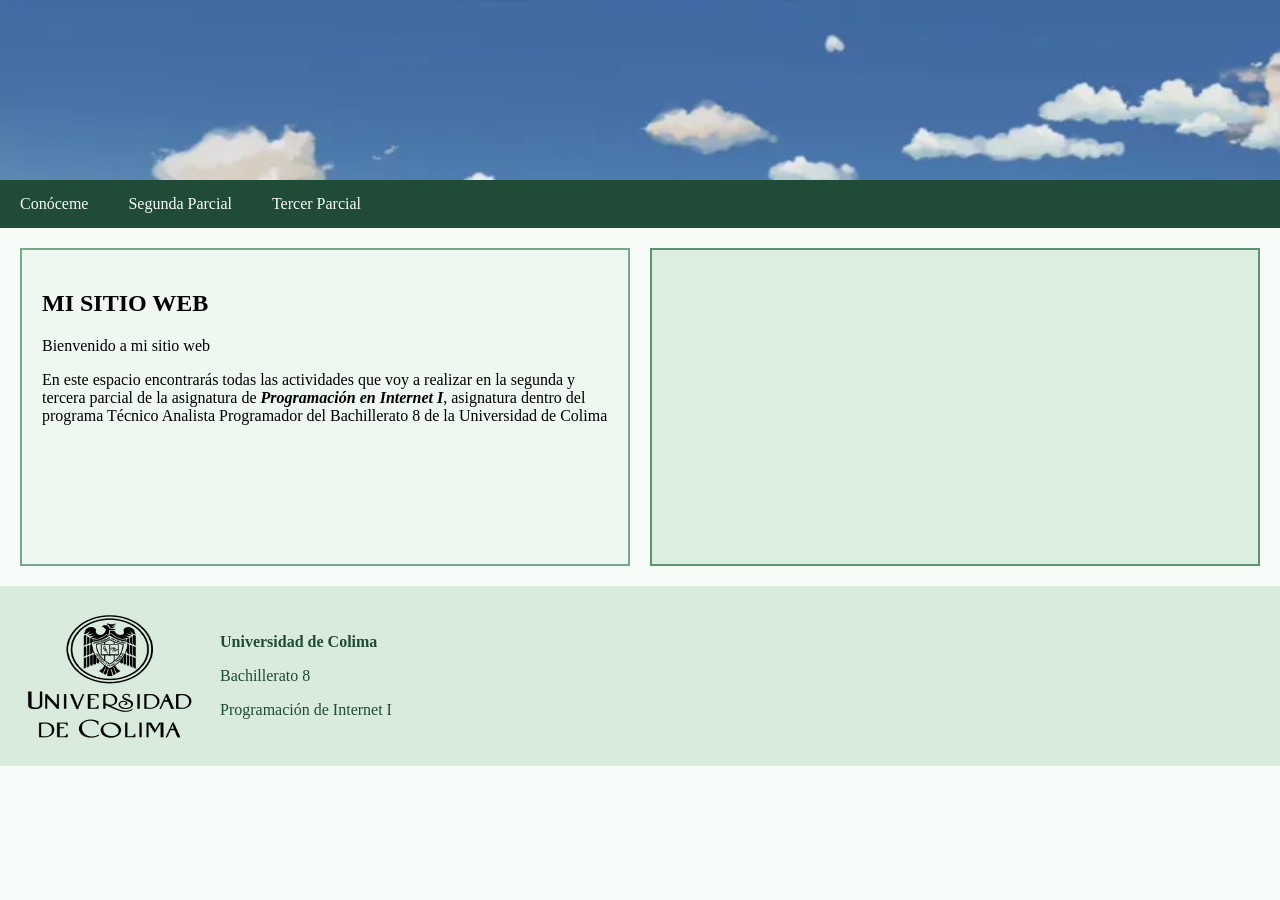
<file: index.html>
<!DOCTYPE html>
<html lang="es">
<head>
    <meta charset="UTF-8">
    <meta name="viewport" content="width=device-width, initial-scale=1.0">
    <title>Mi sitio web</title>
    <link rel="stylesheet" href="estilos.css">
</head>
<body>
    <header><a href="index.html"><img src="imagen11.webp" id="img1" alt="Imagen de cabecera"></a></header>
    <nav>
        <ul>
            <li><a href="informacion.html">Conóceme</a>
                <ul>
                    <li><a href="informacion.html">Información personal</a></li>
                    <li><a href="pasatiempos.html">Pasatiempos</a></li>
                </ul>
            </li>
            <li><a href="posiciones.html">Segunda Parcial</a>
                <ul>
                    <li><a href="practica1.html">Práctica uno</a></li>
                    <li><a href="posiciones.html">Posiciones</a></li>
                    <li><a href="mundodigital.html">Mundo Digital</a></li>
                    <li><a href="practica-posiciones.html">Práctica de posiciones</a></li>
                    <li><a href="comunidad.html">Comunidad Digital</a></li>
                </ul>
            </li>
            <li><a aria-disabled="true" title="Contenido pendiente">Tercer Parcial</a></li>
        </ul>
    </nav>
    <section>
        <aside class="principal">
            <h2>MI SITIO WEB</h2>
            <p>Bienvenido a mi sitio web</p>
            <p>En este espacio encontrarás todas las actividades que voy a realizar en la
                segunda y tercera parcial de la asignatura de <b><i>Programación en Internet I</i></b>,
                asignatura dentro del programa Técnico Analista Programador del Bachillerato 8 de la
                Universidad de Colima
            </p>
        </aside>
        <aside class="secundario">
            <iframe
                width="100%"
                height="315"
                src="https://www.youtube.com/embed/0KFDWqRZJaQ?si=Lrq4hNMOryqBTDmu"
                title="Gato tocando el piano"
                frameborder="0"
                allowfullscreen>
            </iframe>
        </aside>
    </section>
    <footer>
        <img src="logo_udc.png" alt="Universidad de Colima">
        <div>
            <p><strong>Universidad de Colima</strong></p>
            <p>Bachillerato 8</p>
            <p>Programación de Internet I</p>
        </div>
    </footer>
</body>
</html>
</file>
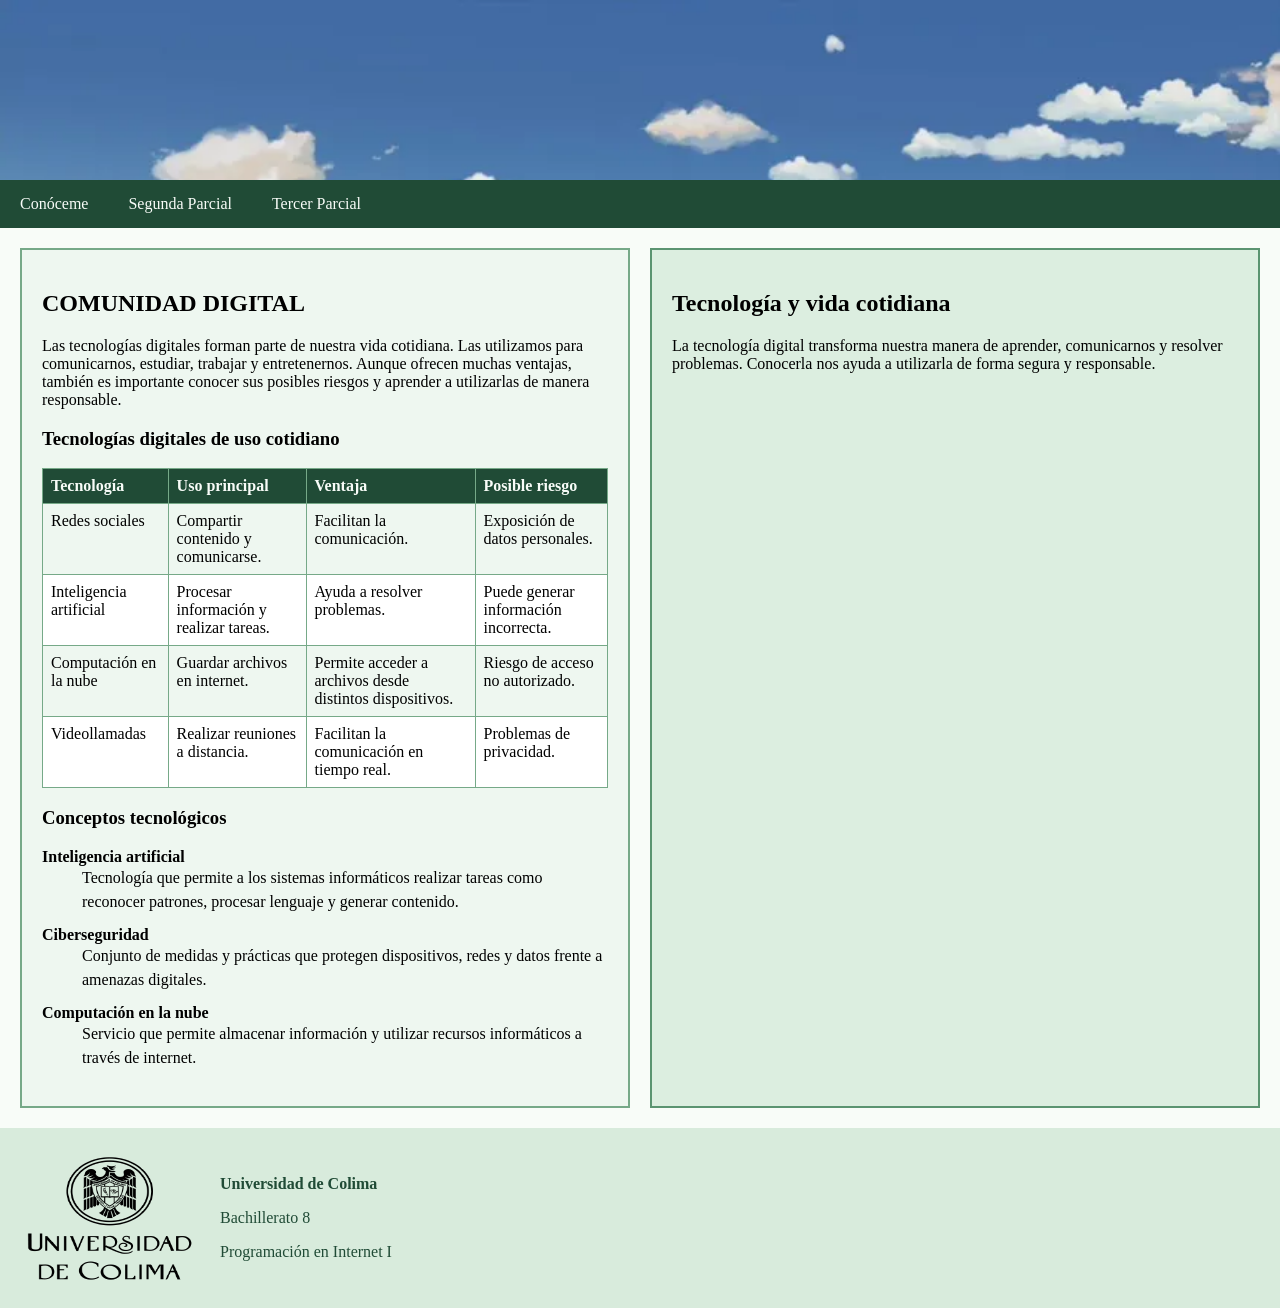
<file: comunidad.html>
<!DOCTYPE html>
<html lang="es">
<head>
    <meta charset="UTF-8">
    <meta name="viewport" content="width=device-width, initial-scale=1.0">
    <title>Mi sitio web</title>
    <link rel="stylesheet" href="estilos.css">
</head>
<body>
    <header><a href="index.html"><img src="imagen11.webp" id="img1" alt="Imagen de cabecera"></a></header>
    <nav>
        <ul>
            <li><a href="informacion.html">Conóceme</a>
                <ul>
                    <li><a href="informacion.html">Información personal</a></li>
                    <li><a href="pasatiempos.html">Pasatiempos</a></li>
                </ul>
            </li>
            <li><a href="posiciones.html">Segunda Parcial</a>
                <ul>
                    <li><a href="practica1.html">Práctica uno</a></li>
                    <li><a href="posiciones.html">Posiciones</a></li>
                    <li><a href="mundodigital.html">Mundo Digital</a></li>
                    <li><a href="practica-posiciones.html">Práctica de posiciones</a></li>
                    <li><a href="comunidad.html">Comunidad Digital</a></li>
                </ul>
            </li>
            <li><a aria-disabled="true" title="Contenido pendiente">Tercer Parcial</a></li>
        </ul>
    </nav>
    <section>
        <aside class="principal">
            <h2>COMUNIDAD DIGITAL</h2>

            <p>
                Las tecnologías digitales forman parte de nuestra vida cotidiana.
                Las utilizamos para comunicarnos, estudiar, trabajar y entretenernos.
                Aunque ofrecen muchas ventajas, también es importante conocer sus
                posibles riesgos y aprender a utilizarlas de manera responsable.
            </p>

            <h3>Tecnologías digitales de uso cotidiano</h3>

            <table>
                <tr>
                    <th>Tecnología</th>
                    <th>Uso principal</th>
                    <th>Ventaja</th>
                    <th>Posible riesgo</th>
                </tr>
                <tr>
                    <td>Redes sociales</td>
                    <td>Compartir contenido y comunicarse.</td>
                    <td>Facilitan la comunicación.</td>
                    <td>Exposición de datos personales.</td>
                </tr>
                <tr>
                    <td>Inteligencia artificial</td>
                    <td>Procesar información y realizar tareas.</td>
                    <td>Ayuda a resolver problemas.</td>
                    <td>Puede generar información incorrecta.</td>
                </tr>
                <tr>
                    <td>Computación en la nube</td>
                    <td>Guardar archivos en internet.</td>
                    <td>Permite acceder a archivos desde distintos dispositivos.</td>
                    <td>Riesgo de acceso no autorizado.</td>
                </tr>
                <tr>
                    <td>Videollamadas</td>
                    <td>Realizar reuniones a distancia.</td>
                    <td>Facilitan la comunicación en tiempo real.</td>
                    <td>Problemas de privacidad.</td>
                </tr>
            </table>

            <h3>Conceptos tecnológicos</h3>

            <dl>
                <dt><strong>Inteligencia artificial</strong></dt>
                <dd>
                    Tecnología que permite a los sistemas informáticos realizar
                    tareas como reconocer patrones, procesar lenguaje y generar contenido.
                </dd>

                <dt><strong>Ciberseguridad</strong></dt>
                <dd>
                    Conjunto de medidas y prácticas que protegen dispositivos,
                    redes y datos frente a amenazas digitales.
                </dd>

                <dt><strong>Computación en la nube</strong></dt>
                <dd>
                    Servicio que permite almacenar información y utilizar recursos
                    informáticos a través de internet.
                </dd>
            </dl>
        </aside>
        <aside class="secundario">
            <h2>Tecnología y vida cotidiana</h2>

            <p>
                La tecnología digital transforma nuestra manera de aprender,
                comunicarnos y resolver problemas. Conocerla nos ayuda a utilizarla
                de forma segura y responsable.
            </p>

            <iframe
                width="100%"
                height="315"
                src="https://www.youtube.com/embed/pWw4UtQhdek"
                title="Video sobre tecnología y programación"
                frameborder="0"
                allowfullscreen>
            </iframe>
        </aside>
    </section>
    <footer>
        <img src="logo_udc.png" alt="Universidad de Colima">
        <div>
            <p><strong>Universidad de Colima</strong></p>
            <p>Bachillerato 8</p>
            <p>Programación en Internet I</p>
        </div>
    </footer>
</body>
</html>
</file>
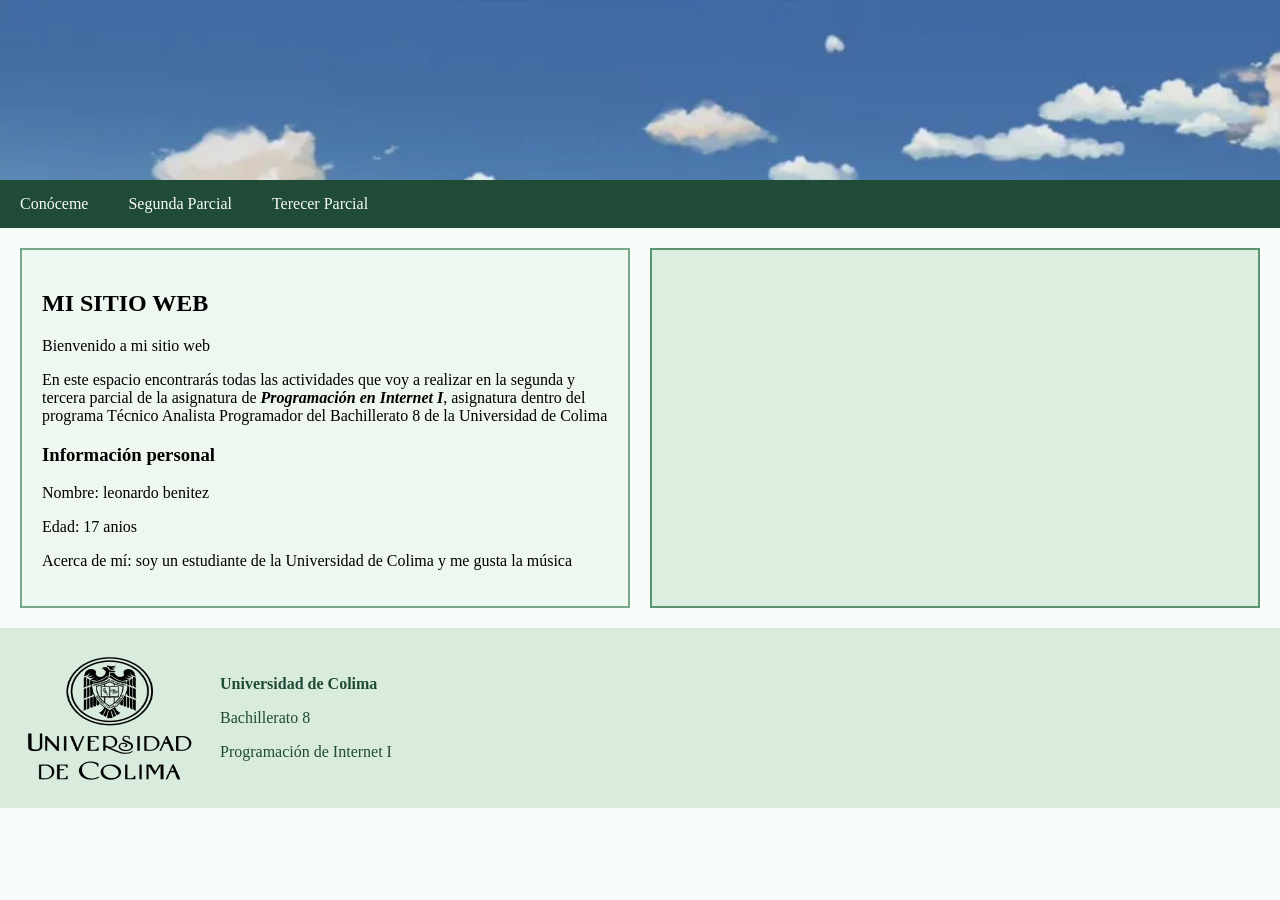
<file: informacion.html>
<!DOCTYPE html>
<html lang="es">
<head>
    <meta charset="UTF-8">
    <meta name="viewport" content="width=device-width, initial-scale=1.0">
    <title>Mi sitio web</title>
    <!-- Hacemos referencia a los estilos de mi página -->
     <link rel="stylesheet" href="estilos.css">
</head>
<body>
    <header><a href="index.html"><img src="imagen11.webp" id="img1" alt="Imagen de cabecera"></a></header>
    <nav>
        <ul>
            <li><a href="informacion.html">Conóceme</a>
            <ul>
                <li><a href="informacion.html">Información personal</a></li>
                <li><a href="pasatiempos.html">Pasatiempos</a></li>
            </ul>
        </li>
        <li><a href="posiciones.html">Segunda Parcial</a>
            <ul>
                <li><a href="practica1.html">Práctica uno</a></li>
                <li><a href="posiciones.html">Posiciones</a></li>
                <li><a href="mundodigital.html">Mundo Digital</a></li>
                <li><a href="practica-posiciones.html">Práctica de posiciones</a></li>
                <li><a href="comunidad.html">Comunidad Digital</a></li>
            </ul>
        </li>
        <li><a aria-disabled="true" title="Contenido pendiente">Terecer Parcial</a></li>
    </ul>
</nav>
<section>
    <aside class="principal"><h2>MI SITIO WEB</h2>
        <p>Bienvenido a mi sitio web</p>
        <p>En este espacio encontrarás todas las actividades que voy a realizar en la 
            segunda y tercera parcial de la asignatura de <b><i>Programación en Internet I</i></b>, 
        asignatura dentro del programa Técnico Analista Programador del Bachillerato 8 de la 
    Universidad de Colima</p>
        <!-- Completa estos espacios con tus datos personales. -->
        <h3>Información personal</h3>
        <p>Nombre: leonardo benitez</p>
        <p>Edad: 17 anios</p>
        <p>Acerca de mí: soy un estudiante de la Universidad de Colima y me gusta la música</p>
    </aside>
    <aside class="secundario">
    </aside>
</section>
<footer>
    <img src="logo_udc.png" alt="Universidad de Colima">
    <div>
        <p><strong>Universidad de Colima</strong></p>
        <p>Bachillerato 8</p>
        <p>Programación de Internet I</p>
    </div>
</footer>   
</body>
</html>
</file>
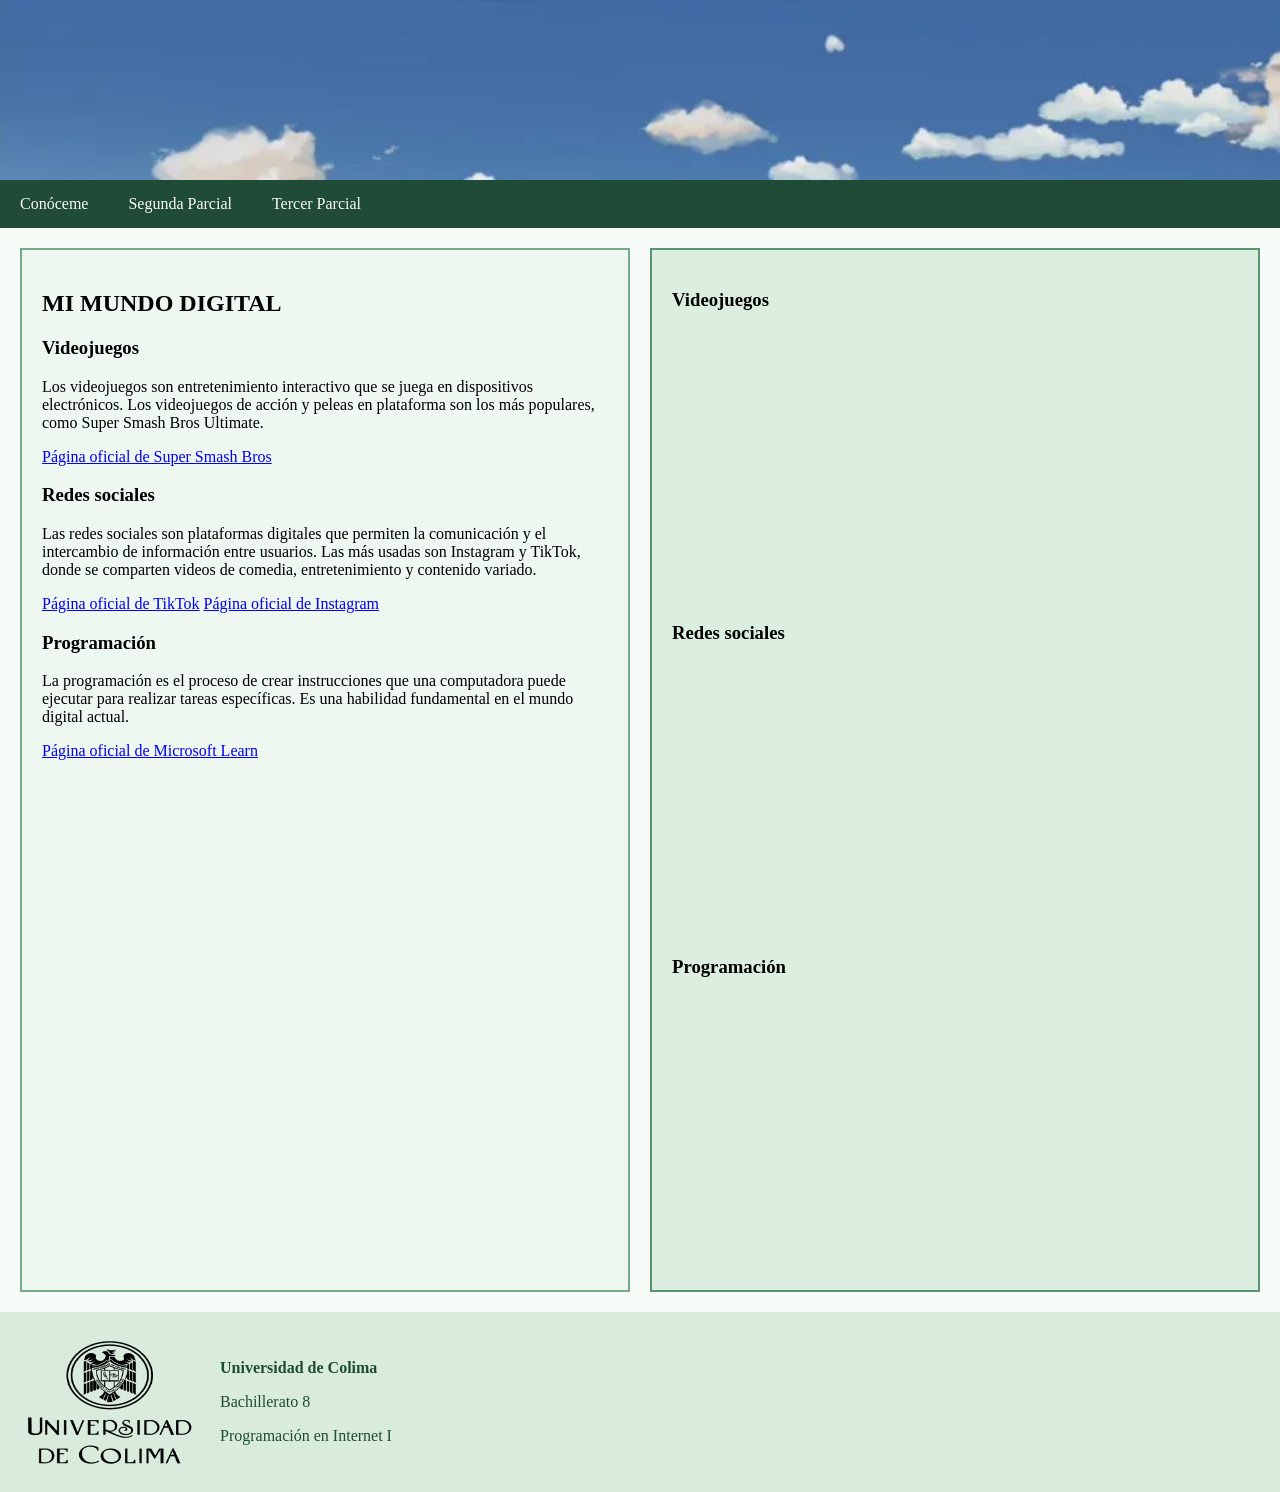
<file: mundodigital.html>
<!DOCTYPE html>
<html lang="es">
<head>
    <meta charset="UTF-8">
    <meta name="viewport" content="width=device-width, initial-scale=1.0">
    <title>Mi sitio web</title>
    <link rel="stylesheet" href="estilos.css">
</head>
<body>
    <header><a href="index.html"><img src="imagen11.webp" id="img1" alt="Imagen de cabecera"></a></header>
    <nav>
        <ul>
            <li><a href="informacion.html">Conóceme</a>
                <ul>
                    <li><a href="informacion.html">Información personal</a></li>
                    <li><a href="pasatiempos.html">Pasatiempos</a></li>
                </ul>
            </li>
            <li><a href="posiciones.html">Segunda Parcial</a>
                <ul>
                    <li><a href="practica1.html">Práctica uno</a></li>
                    <li><a href="posiciones.html">Posiciones</a></li>
                    <li><a href="mundodigital.html">Mundo Digital</a></li>
                    <li><a href="practica-posiciones.html">Práctica de posiciones</a></li>
                    <li><a href="comunidad.html">Comunidad Digital</a></li>
                </ul>
            </li>
            <li><a aria-disabled="true" title="Contenido pendiente">Tercer Parcial</a></li>
        </ul>
    </nav>
    <section>
        <aside class="principal">
            <h2>MI MUNDO DIGITAL</h2>

            <h3>Videojuegos</h3>
            <p>Los videojuegos son entretenimiento interactivo que se juega en dispositivos electrónicos.
               Los videojuegos de acción y peleas en plataforma son los más populares, como
               Super Smash Bros Ultimate.
            </p>
            <a href="https://www.smashbros.com/es_ES/">Página oficial de Super Smash Bros</a>

            <h3>Redes sociales</h3>
            <p>Las redes sociales son plataformas digitales que permiten la comunicación y el intercambio
               de información entre usuarios. Las más usadas son Instagram y TikTok, donde se comparten
               videos de comedia, entretenimiento y contenido variado.
            </p>
            <a href="https://www.tiktok.com/">Página oficial de TikTok</a>
            <a href="https://www.instagram.com/">Página oficial de Instagram</a>

            <h3>Programación</h3>
            <p>La programación es el proceso de crear instrucciones que una computadora puede ejecutar
               para realizar tareas específicas. Es una habilidad fundamental en el mundo digital actual.
            </p>
            <a href="https://learn.microsoft.com/es-es/">Página oficial de Microsoft Learn</a>
        </aside>
        <aside class="secundario">
            <h3>Videojuegos</h3>
            <iframe
                width="100%"
                height="250"
                src="https://www.youtube.com/embed/WShCN-AYHqA"
                title="Video sobre videojuegos"
                frameborder="0"
                allowfullscreen>
            </iframe>

            <h3>Redes sociales</h3>
            <iframe
                width="100%"
                height="250"
                src="https://www.youtube.com/embed/6R9kxdaWtAI"
                title="Video sobre redes sociales"
                frameborder="0"
                allowfullscreen>
            </iframe>

            <h3>Programación</h3>
            <iframe
                width="100%"
                height="250"
                src="https://www.youtube.com/embed/pWw4UtQhdek"
                title="Video sobre programación"
                frameborder="0"
                allowfullscreen>
            </iframe>
        </aside>
    </section>
    <footer>
        <img src="logo_udc.png" alt="Universidad de Colima">
        <div>
            <p><strong>Universidad de Colima</strong></p>
            <p>Bachillerato 8</p>
            <p>Programación en Internet I</p>
        </div>
    </footer>
</body>
</html>
</file>
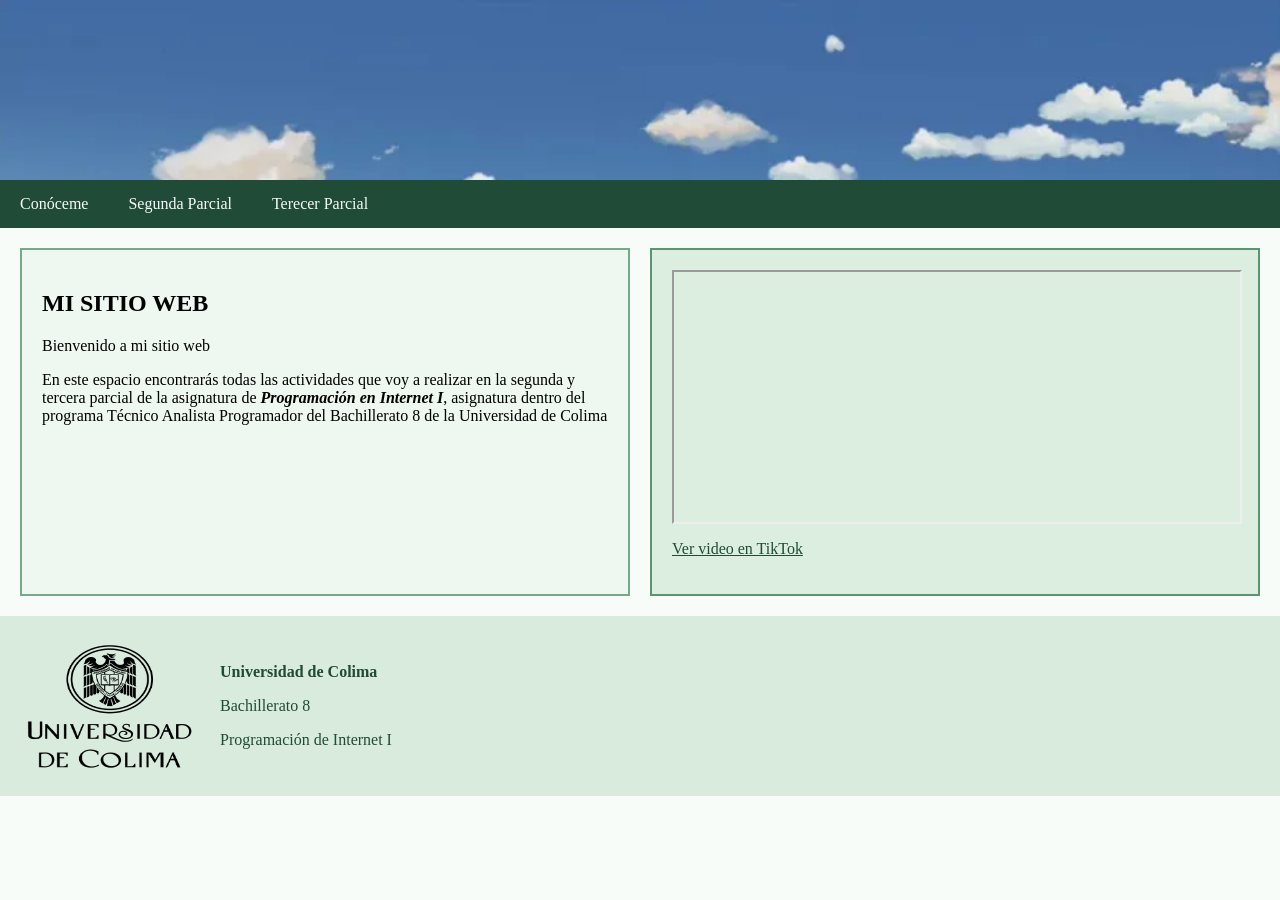
<file: pasatiempos.html>
<!DOCTYPE html>
<html lang="es">
<head>
    <meta charset="UTF-8">
    <meta name="viewport" content="width=device-width, initial-scale=1.0">
    <title>Mi sitio web</title>
    <!-- Hacemos referencia a los estilos de mi página -->
     <link rel="stylesheet" href="estilos.css">
</head>
<body>
    <header><a href="index.html"><img src="imagen11.webp" id="img1" alt="Imagen de cabecera"></a></header>
    <nav>
        <ul>
            <li><a href="informacion.html">Conóceme</a>
            <ul>
                <li><a href="informacion.html">Información personal</a></li>
                <li><a href="pasatiempos.html">Pasatiempos</a></li>
            </ul>
        </li>
        <li><a href="posiciones.html">Segunda Parcial</a>
            <ul>
                <li><a href="practica1.html">Práctica uno</a></li>
                <li><a href="posiciones.html">Posiciones</a></li>
                <li><a href="mundodigital.html">Mundo Digital</a></li>
                <li><a href="practica-posiciones.html">Práctica de posiciones</a></li>
                <li><a href="comunidad.html">Comunidad Digital</a></li>
            </ul>
        </li>
        <li><a aria-disabled="true" title="Contenido pendiente">Terecer Parcial</a></li>
    </ul>
</nav>
<section>
    <aside class="principal"><h2>MI SITIO WEB</h2>
        <p>Bienvenido a mi sitio web</p>
        <p>En este espacio encontrarás todas las actividades que voy a realizar en la 
            segunda y tercera parcial de la asignatura de <b><i>Programación en Internet I</i></b>, 
        asignatura dentro del programa Técnico Analista Programador del Bachillerato 8 de la 
    Universidad de Colima</p>
    </aside>
    <aside class="secundario">
        <iframe class="video-tiktok" src="https://www.tiktok.com/player/v1/7693012378073484562" width="325" height="575" title="Video de TikTok de @tonyuribe12" allow="fullscreen" loading="lazy"></iframe>
        <p><a href="https://www.tiktok.com/@tonyuribe12/video/7693012378073484562" target="_blank" rel="noopener noreferrer">Ver video en TikTok</a></p>
    </aside>
</section>
<footer>
    <img src="logo_udc.png" alt="Universidad de Colima">
    <div>
        <p><strong>Universidad de Colima</strong></p>
        <p>Bachillerato 8</p>
        <p>Programación de Internet I</p>
    </div>
</footer>
</body>
</html>
</file>
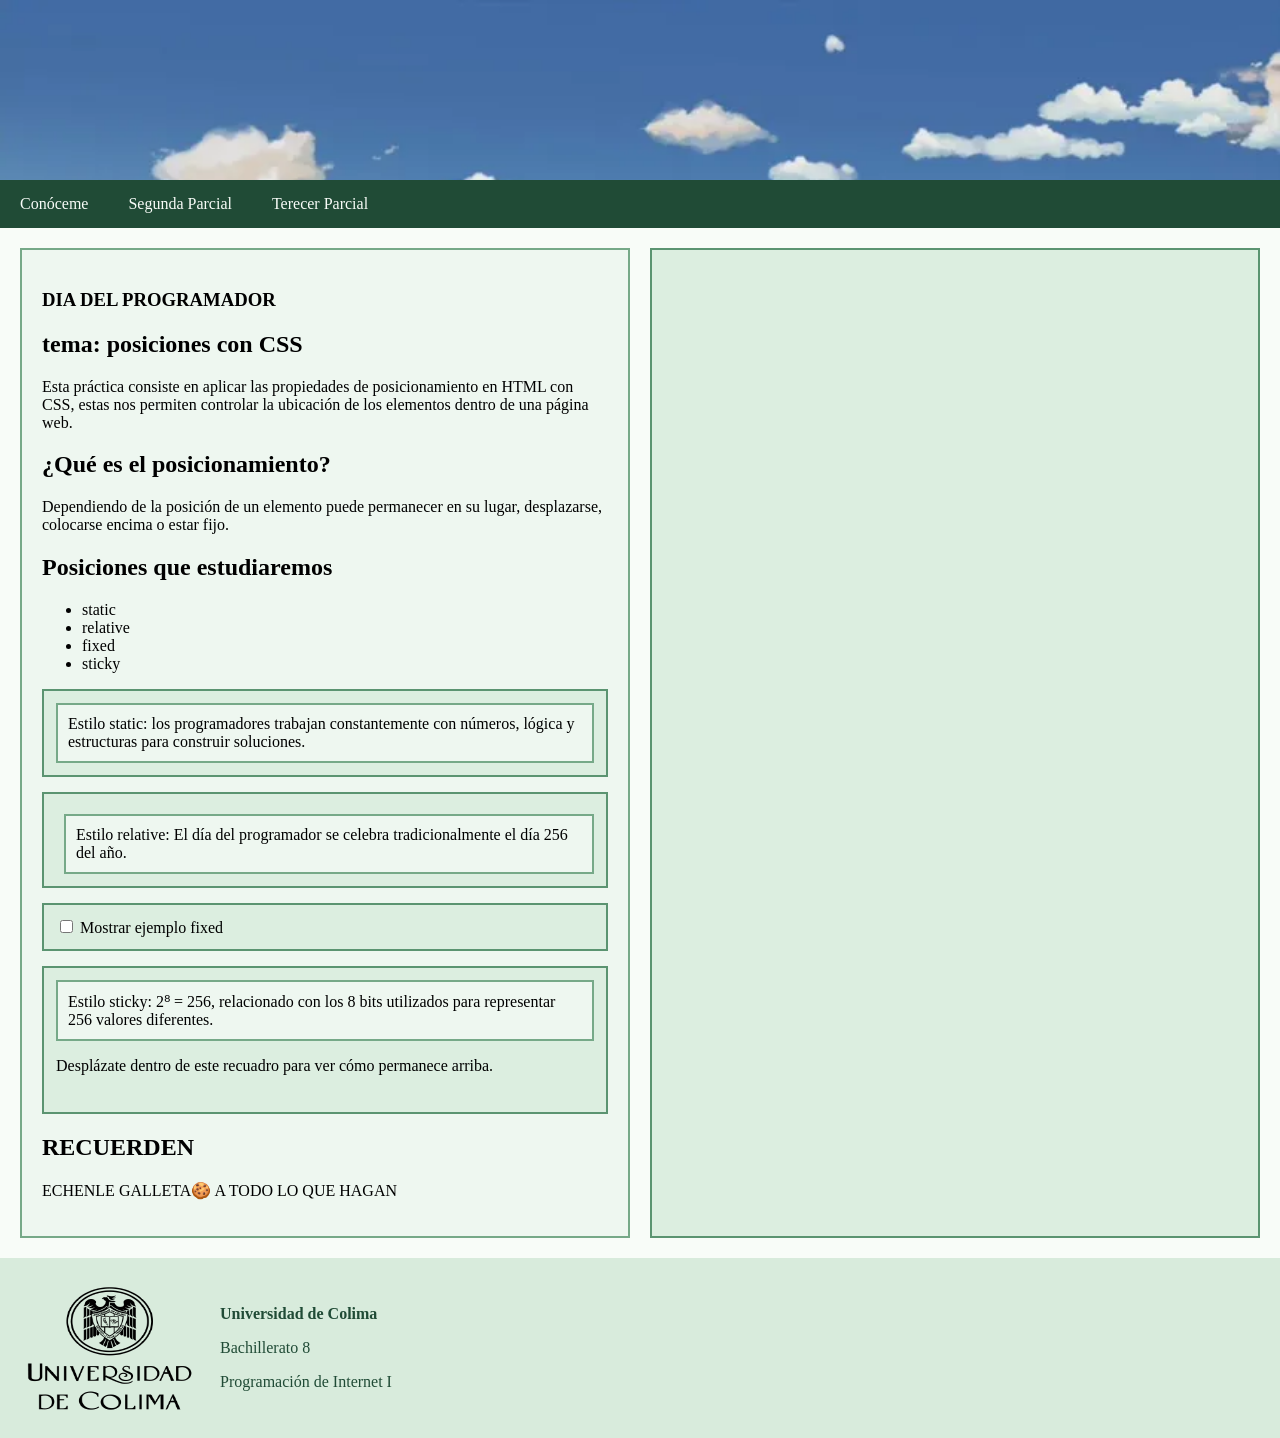
<file: posiciones.html>
<!DOCTYPE html>
<html lang="es">
<head>
    <meta charset="UTF-8">
    <meta name="viewport" content="width=device-width, initial-scale=1.0">
    <title>Mi sitio web</title>
    <link rel="stylesheet" href="estilos.css">
</head>
<body>
    <header><a href="index.html"><img src="imagen11.webp" id="img1" alt="Imagen de cabecera"></a></header>
    <nav>
        <ul>
            <li><a href="informacion.html">Conóceme</a>
                <ul>
                    <li><a href="informacion.html">Información personal</a></li>
                    <li><a href="pasatiempos.html">Pasatiempos</a></li>
                </ul>
            </li>
            <li><a href="posiciones.html">Segunda Parcial</a>
                <ul>
                    <li><a href="practica1.html">Práctica uno</a></li>
                    <li><a href="posiciones.html">Posiciones</a></li>
                    <li><a href="mundodigital.html">Mundo Digital</a></li>
                    <li><a href="practica-posiciones.html">Práctica de posiciones</a></li>
                    <li><a href="comunidad.html">Comunidad Digital</a></li>
                </ul>
            </li>
            <li><a aria-disabled="true" title="Contenido pendiente">Terecer Parcial</a></li>
        </ul>
    </nav>
    <section>
        <aside class="principal posiciones">
            <h1>DIA DEL PROGRAMADOR</h1>
            <h2>tema: posiciones con CSS</h2>
            <p>Esta práctica consiste en aplicar las propiedades de posicionamiento en HTML con CSS, estas nos permiten controlar la ubicación de los elementos dentro de una página web.</p>
            <h2>¿Qué es el posicionamiento?</h2>
            <p>Dependiendo de la posición de un elemento puede permanecer en su lugar, desplazarse, colocarse encima o estar fijo.</p>
            <h2>Posiciones que estudiaremos</h2>
            <ul>
                <li>static</li>
                <li>relative</li>
                <li>fixed</li>
                <li>sticky</li>
            </ul>
            <div class="ejemplo">
                <div class="programador static">Estilo static: los programadores trabajan constantemente con números, lógica y estructuras para construir soluciones.</div>
            </div>
            <div class="ejemplo">
                <div class="programador relative">Estilo relative: El día del programador se celebra tradicionalmente el día 256 del año.</div>
            </div>
            <div class="ejemplo">
                <input type="checkbox" id="mostrar-fixed">
                <label for="mostrar-fixed">Mostrar ejemplo fixed</label>
                <div class="programador fixed">Estilo fixed: permanece visible al desplazarse por la página. <label for="mostrar-fixed">Cerrar</label></div>
            </div>
            <div class="ejemplo ejemplo-sticky">
                <div class="programador sticky">Estilo sticky: 2⁸ = 256, relacionado con los 8 bits utilizados para representar 256 valores diferentes.</div>
                <p>Desplázate dentro de este recuadro para ver cómo permanece arriba.</p>
                <div class="espacio-sticky" aria-hidden="true"></div>
            </div>
            <h2>RECUERDEN</h2>
            <p>ECHENLE GALLETA🍪 A TODO LO QUE HAGAN</p>
        </aside>
        <aside class="secundario"></aside>
    </section>
    <footer>
        <img src="logo_udc.png" alt="Universidad de Colima">
        <div>
            <p><strong>Universidad de Colima</strong></p>
            <p>Bachillerato 8</p>
            <p>Programación de Internet I</p>
        </div>
    </footer>
</body>
</html>
</file>
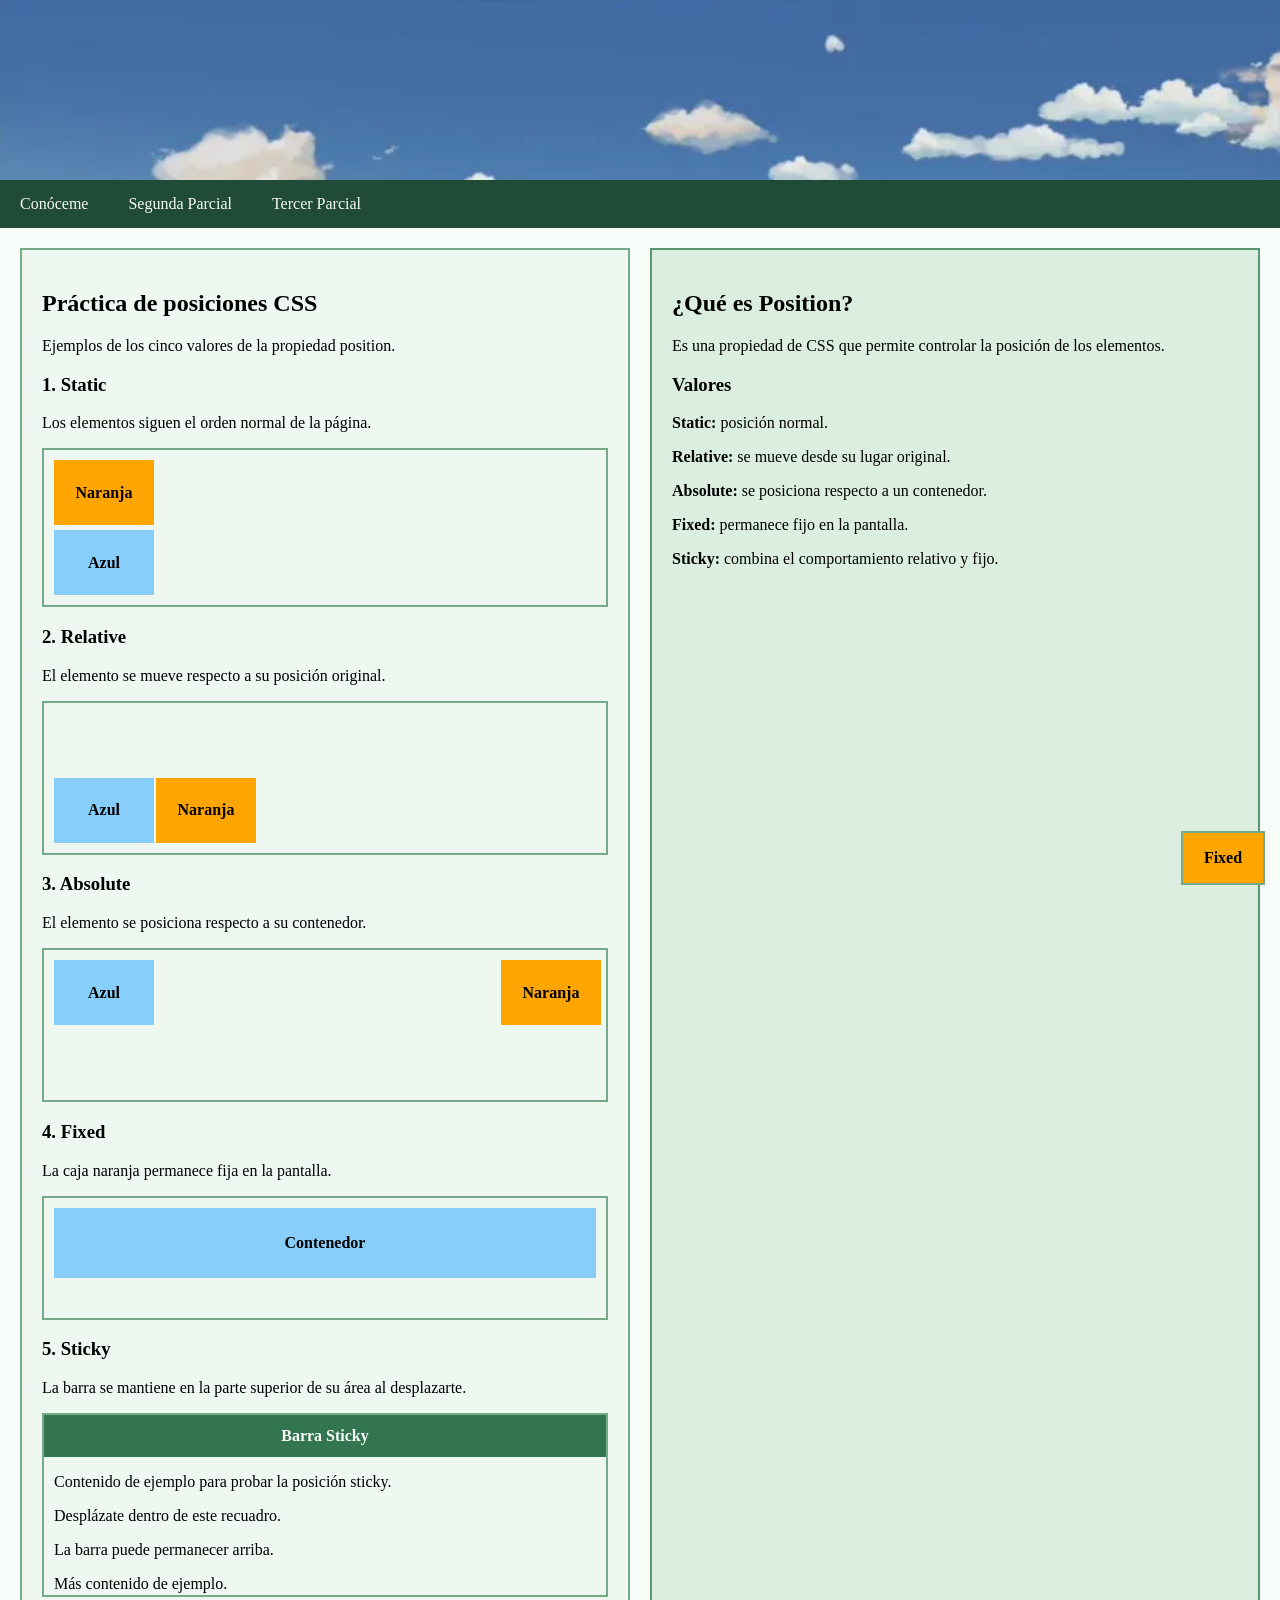
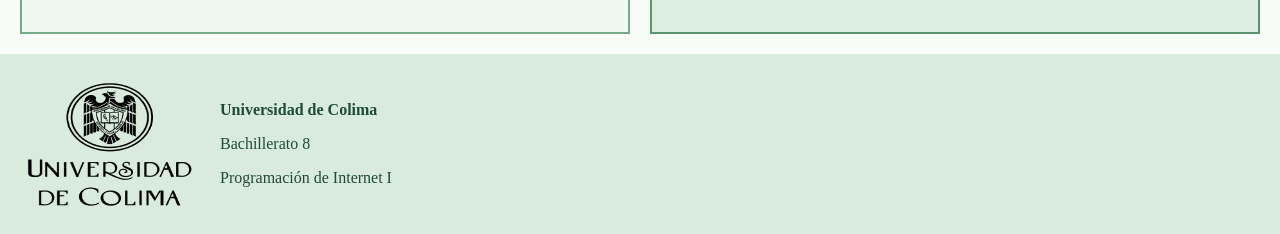
<file: practica-posiciones.html>
<!DOCTYPE html>
<html lang="es">
<head>
    <meta charset="UTF-8">
    <meta name="viewport" content="width=device-width, initial-scale=1.0">
    <title>Práctica de posiciones</title>
    <link rel="stylesheet" href="estilos.css">
    <link rel="stylesheet" href="practica-posiciones.css">
</head>
<body>
    <header><a href="index.html"><img src="imagen11.webp" id="img1" alt="Imagen de cabecera"></a></header>
    <nav>
        <ul>
            <li><a href="informacion.html">Conóceme</a>
                <ul>
                    <li><a href="informacion.html">Información personal</a></li>
                    <li><a href="pasatiempos.html">Pasatiempos</a></li>
                </ul>
            </li>
            <li><a href="posiciones.html">Segunda Parcial</a>
                <ul>
                    <li><a href="practica1.html">Práctica uno</a></li>
                    <li><a href="posiciones.html">Posiciones</a></li>
                    <li><a href="mundodigital.html">Mundo Digital</a></li>
                    <li><a href="practica-posiciones.html">Práctica de posiciones</a></li>
                    <li><a href="comunidad.html">Comunidad Digital</a></li>
                </ul>
            </li>
            <li><a aria-disabled="true" title="Contenido pendiente">Tercer Parcial</a></li>
        </ul>
    </nav>
    <section>
        <aside class="principal">
            <h2>Práctica de posiciones CSS</h2>
            <p>Ejemplos de los cinco valores de la propiedad position.</p>

            <h3>1. Static</h3>
            <p>Los elementos siguen el orden normal de la página.</p>
            <div class="contenedor static">
                <div class="caja naranja">Naranja</div>
                <div class="caja azul">Azul</div>
            </div>

            <h3>2. Relative</h3>
            <p>El elemento se mueve respecto a su posición original.</p>
            <div class="contenedor relative">
                <div class="caja naranja">Naranja</div>
                <div class="caja azul">Azul</div>
            </div>

            <h3>3. Absolute</h3>
            <p>El elemento se posiciona respecto a su contenedor.</p>
            <div class="contenedor absolute">
                <div class="caja naranja">Naranja</div>
                <div class="caja azul">Azul</div>
            </div>

            <h3>4. Fixed</h3>
            <p>La caja naranja permanece fija en la pantalla.</p>
            <div class="contenedor fixed">
                <div class="caja azul">Contenedor</div>
            </div>

            <h3>5. Sticky</h3>
            <p>La barra se mantiene en la parte superior de su área al desplazarte.</p>
            <div class="contenedor sticky">
                <div class="barra-sticky">Barra Sticky</div>
                <p>Contenido de ejemplo para probar la posición sticky.</p>
                <p>Desplázate dentro de este recuadro.</p>
                <p>La barra puede permanecer arriba.</p>
                <p>Más contenido de ejemplo.</p>
                <p>Fin de la demostración.</p>
            </div>
        </aside>
        <aside class="secundario">
            <h2>¿Qué es Position?</h2>
            <p>Es una propiedad de CSS que permite controlar la posición de los elementos.</p>

            <h3>Valores</h3>
            <p><b>Static:</b> posición normal.</p>
            <p><b>Relative:</b> se mueve desde su lugar original.</p>
            <p><b>Absolute:</b> se posiciona respecto a un contenedor.</p>
            <p><b>Fixed:</b> permanece fijo en la pantalla.</p>
            <p><b>Sticky:</b> combina el comportamiento relativo y fijo.</p>
        </aside>
    </section>
    <footer>
        <img src="logo_udc.png" alt="Universidad de Colima">
        <div>
            <p><strong>Universidad de Colima</strong></p>
            <p>Bachillerato 8</p>
            <p>Programación de Internet I</p>
        </div>
    </footer>
</body>
</html>
</file>
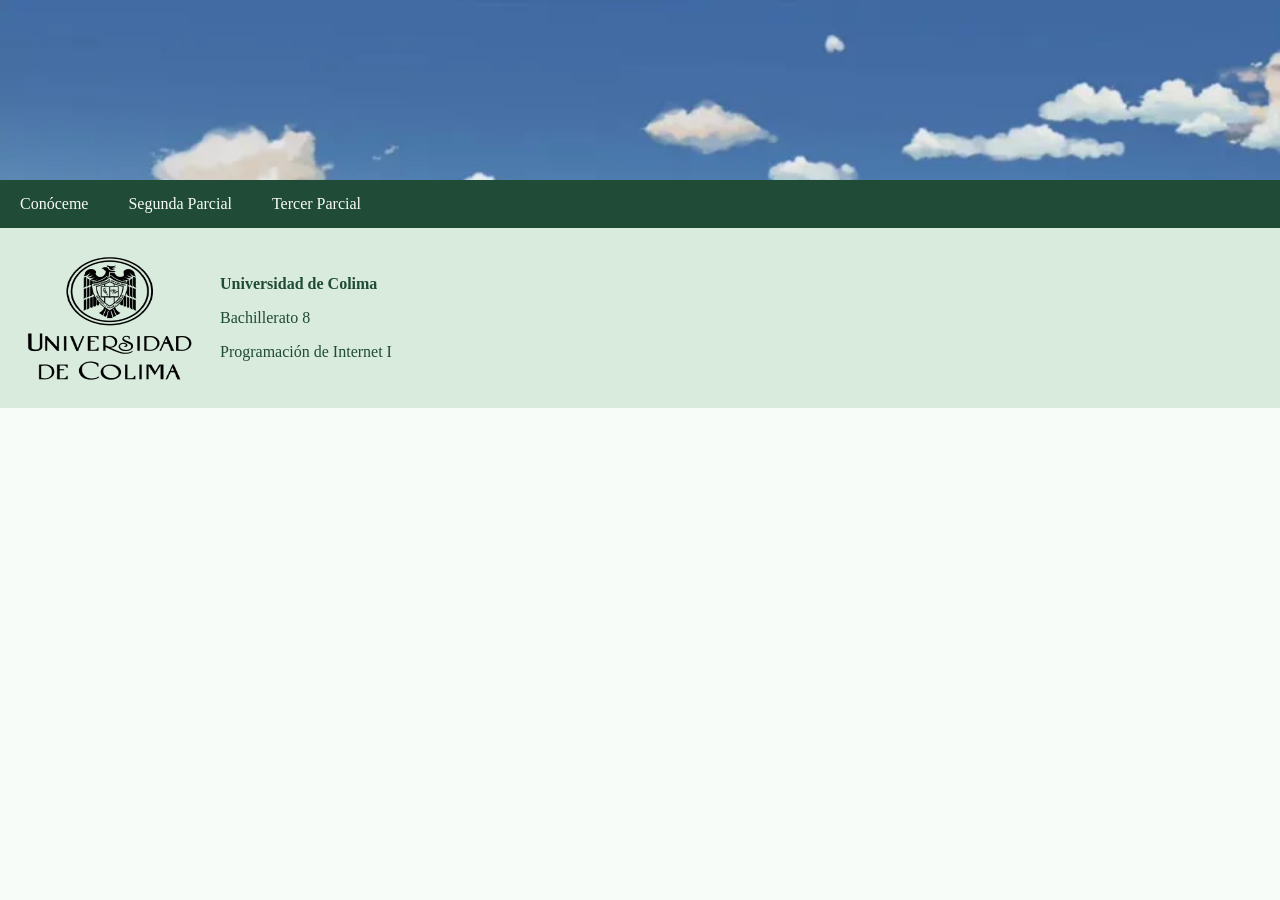
<file: practica1.html>
<!DOCTYPE html>
<html lang="es">
<head>
    <meta charset="UTF-8">
    <meta name="viewport" content="width=device-width, initial-scale=1.0">
    <title>Mi sitio web</title>
    <link rel="stylesheet" href="estilos.css">
</head>
<body>
    <header><a href="index.html"><img src="imagen11.webp" id="img1" alt="Imagen de cabecera"></a></header>
    <nav>
        <ul>
            <li><a href="informacion.html">Conóceme</a>
                <ul>
                    <li><a href="informacion.html">Información personal</a></li>
                    <li><a href="pasatiempos.html">Pasatiempos</a></li>
                </ul>
            </li>
            <li><a href="posiciones.html">Segunda Parcial</a>
                <ul>
                    <li><a href="practica1.html">Práctica uno</a></li>
                    <li><a href="posiciones.html">Posiciones</a></li>
                    <li><a href="mundodigital.html">Mundo Digital</a></li>
                    <li><a href="practica-posiciones.html">Práctica de posiciones</a></li>
                    <li><a href="comunidad.html">Comunidad Digital</a></li>
                </ul>
            </li>
            <li><a aria-disabled="true" title="Contenido pendiente">Tercer Parcial</a></li>
        </ul>
    </nav>
    <footer>
        <img src="logo_udc.png" alt="Universidad de Colima">
        <div>
            <p><strong>Universidad de Colima</strong></p>
            <p>Bachillerato 8</p>
            <p>Programación de Internet I</p>
        </div>
    </footer>
</body>
</html>
</file>
<file: estilos.css>
body{
    margin: 0;
    background-color: #f8fcf8;
}
header {
    width: 100%;
    height: 180px;
}

header #img1{

    width: 100%;
    height: 180px;
    object-fit: cover;
    object-position: center top;
}

/*ESTILOS DE NAVEGACION*/

nav{
    background-color: #204b36;
}

nav ul{
    list-style: none;
    margin: 0;
    padding: 0;
}

nav > ul{
    display: flex;
}

nav li{
    position: relative;
}

nav a{
    display: block;
    color: #f8fcf8;
    text-decoration:none;
    padding: 15px 20px;
}

nav a:hover{
    background-color: #347551;
}

nav li ul{
    display: none;
    position: absolute;
    background-color: #e1f0e4;
    min-width: 180px;
}

nav li ul a{
    color: #204b36;
}

nav li ul a:hover{
    color: #f8fcf8;
}

nav li:hover ul,
nav li:focus-within ul{
    display:block;
}

/* estilo de pie de pagina */

footer{
    background-color: #d8ebdc;
    color: #204b36;
    display: flex;
    align-items: center;
    padding: 20px;
}

footer img {
    width: 180px;
    height: 140px;
    margin-right: 20px;
}

/* estilo cuerpo pagina*/

section{
    display: flex;
    gap: 20px;
    padding: 20px;
    min-width: 350px;
}

.principal{
    width: 70%;
    background-color: #eef7f0;
    padding: 20px;
    border: 2px solid #76a988;
}

.secundario{
    width: 70%;
    background-color: #dceee0;
    padding: 20px;
    border: 2px solid #5b9471;
}

.secundario .video-tiktok{
    display: block;
    max-width: 100%;
    margin: 0 auto;
}

.secundario a{
    color: #204b36;
}

/* Ejemplos de posicionamiento de la segunda parcial */
.posiciones .ejemplo{
    margin: 15px 0;
    padding: 12px;
    background-color: #dceee0;
    border: 2px solid #5b9471;
}

.posiciones .programador{
    padding: 10px;
    background-color: #eef7f0;
    border: 2px solid #76a988;
}

.posiciones .static{
    position: static;
}

.posiciones .relative{
    position: relative;
    top: 8px;
    left: 8px;
    margin-right: 8px;
    margin-bottom: 8px;
}

.posiciones .fixed{
    display: none;
}

.posiciones #mostrar-fixed:checked ~ .fixed{
    display: block;
    position: fixed;
    right: 20px;
    bottom: 20px;
    width: 260px;
    z-index: 2;
}

.posiciones .ejemplo-sticky{
    max-height: 120px;
    overflow-y: auto;
}

.posiciones .sticky{
    position: sticky;
    top: 0;
}

.posiciones .espacio-sticky{
    height: 130px;
}

/* Estilos de la tabla de tecnologías */
.principal table {
    width: 100%;
    border-collapse: collapse;
    margin-top: 15px;
    background-color: #ffffff;
}

.principal th,
.principal td {
    border: 1px solid #76a988;
    padding: 8px;
    text-align: left;
    vertical-align: top;
}

.principal th {
    background-color: #204b36;
    color: #f8fcf8;
}

.principal tr:nth-child(even) {
    background-color: #eef7f0;
}

/* Espaciado del glosario */
.principal dt {
    margin-top: 12px;
}

.principal dd {
    margin-bottom: 10px;
    line-height: 1.5;
}

/* Estilos de iframes en la columna secundaria */
.secundario iframe {
    width: 100%;
    height: 250px;
    margin-bottom: 20px;
}
</file>
<file: practica-posiciones.css>
/* Estilos de los ejemplos de Position */

.contenedor {
    position: relative;
    min-height: 130px;
    margin: 15px 0;
    padding: 10px;
    background-color: #eef7f0;
    border: 2px solid #76a988;
}

.caja {
    width: 100px;
    height: 65px;
    display: flex;
    align-items: center;
    justify-content: center;
    font-weight: bold;
}

.naranja {
    background-color: orange;
    color: black;
}

.azul {
    background-color: lightskyblue;
    color: black;
}

/* 1. Static */
.static .naranja {
    position: static;
    margin-bottom: 5px;
}

/* 2. Relative */
.relative .naranja {
    position: relative;
    top: 65px;
    left: 102px;
}

/* 3. Absolute */
.absolute .naranja {
    position: absolute;
    right: 5px;
}

/* 4. Fixed */
.fixed {
    min-height: 100px;
}

.fixed .azul {
    width: 100%;
    height: 70px;
}

.fixed::after {
    content: "Fixed";
    position: fixed;
    right: 15px;
    bottom: 15px;
    width: 80px;
    height: 50px;
    background-color: orange;
    border: 2px solid #76a988;
    display: flex;
    align-items: center;
    justify-content: center;
    font-weight: bold;
    z-index: 1000;
}

/* 5. Sticky */
.sticky {
    height: 180px;
    overflow-y: auto;
    padding: 0;
}

.barra-sticky {
    position: sticky;
    top: 0;
    background-color: #347551;
    color: #f8fcf8;
    padding: 12px;
    text-align: center;
    font-weight: bold;
    z-index: 1;
}

.sticky p {
    padding: 0 10px;
}
</file>
